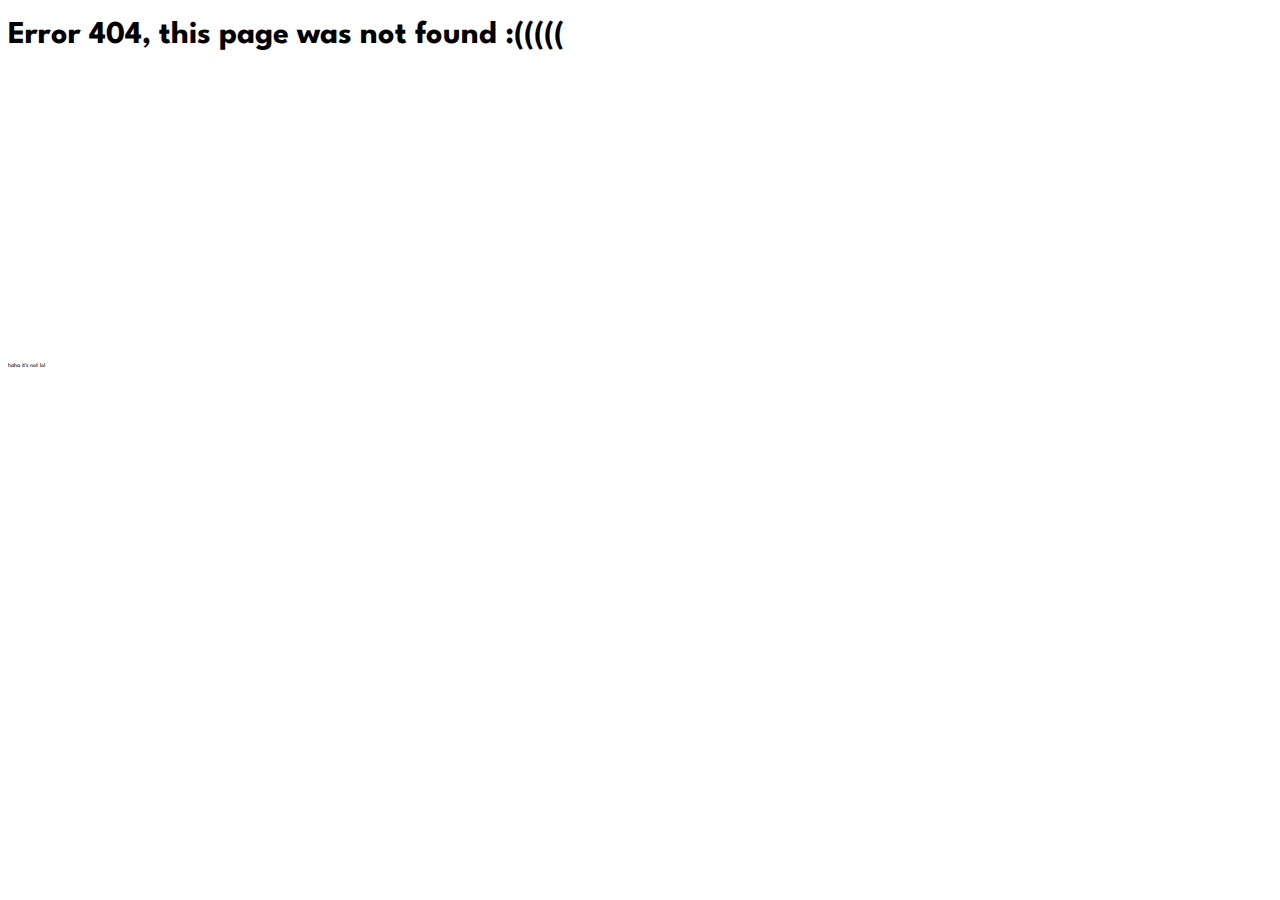
<file: index.html>
<!DOCTYPE html>
<html lang="en">
<head>
    <title>Escape Room</title>
    <link rel="icon" href="images/error.svg">
    <link rel="stylesheet" href="style.css">
</head>
<body>
    <h1>Error 404, this page was not found :(((((</h1>
    <br>
    <br>
    <br>
    <br>
    <br>
    <br>
    <br>
    <br>
    <br>
    <br>
    <br>
    <br>
    <br>
    <br>
    <br>
    <br>
    
    <a href="room2.html">
        <p class="tiny">haha it's not lol</p>
    </a>
</body>
</html>
</file>
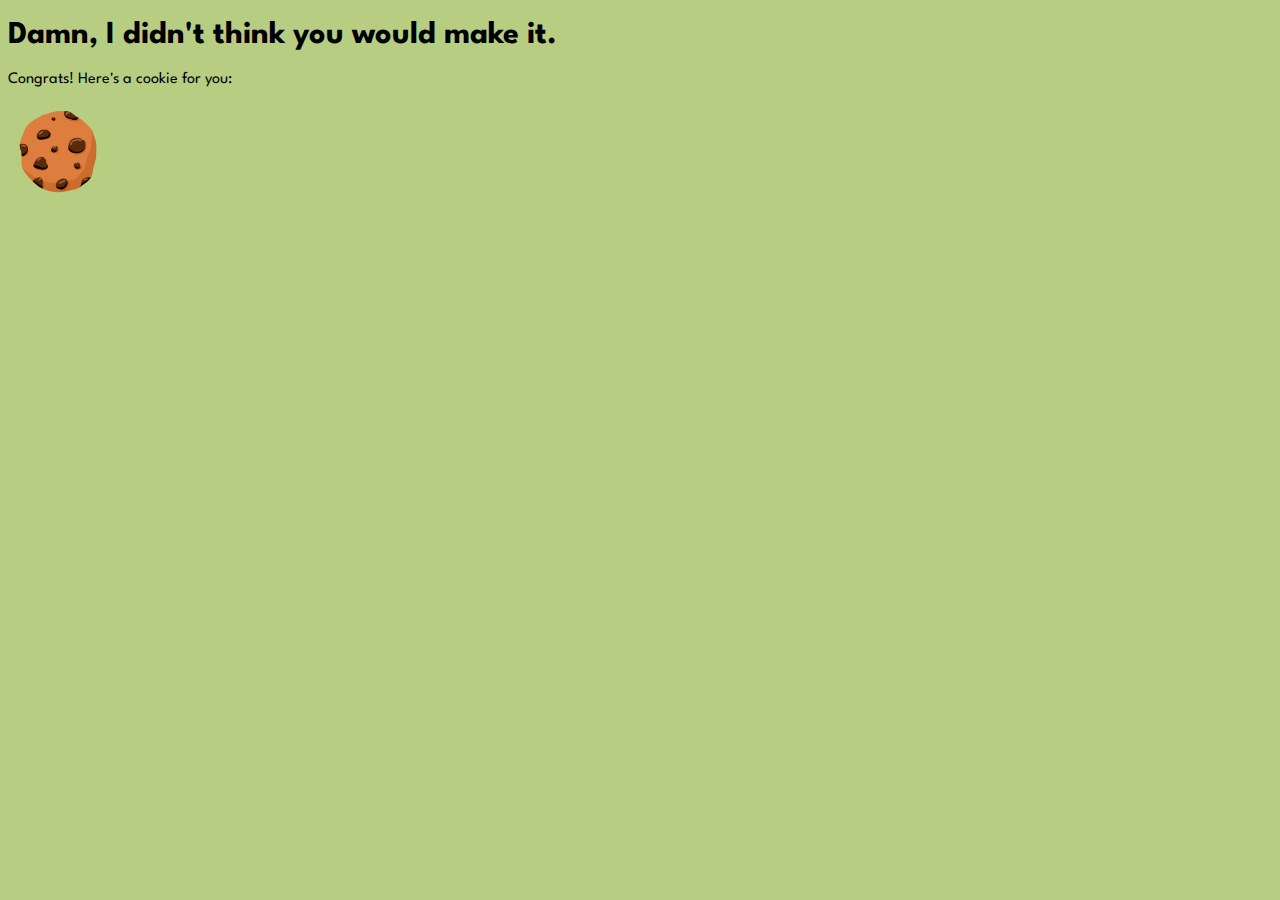
<file: finalpage.html>
<!DOCTYPE html>
<html lang="en">
<head>
    <link rel="stylesheet" href="style.css">
    <link rel="icon" href="images/final_page.png" type="image/png">
    <title>Final room</title>
</head>
<body class="green">
    <h1>Damn, I didn't think you would make it.</h1>
    <p>Congrats! Here's a cookie for you:</p>
    <img src="images/cookie.png" height="100">
</body>
</html>
</file>
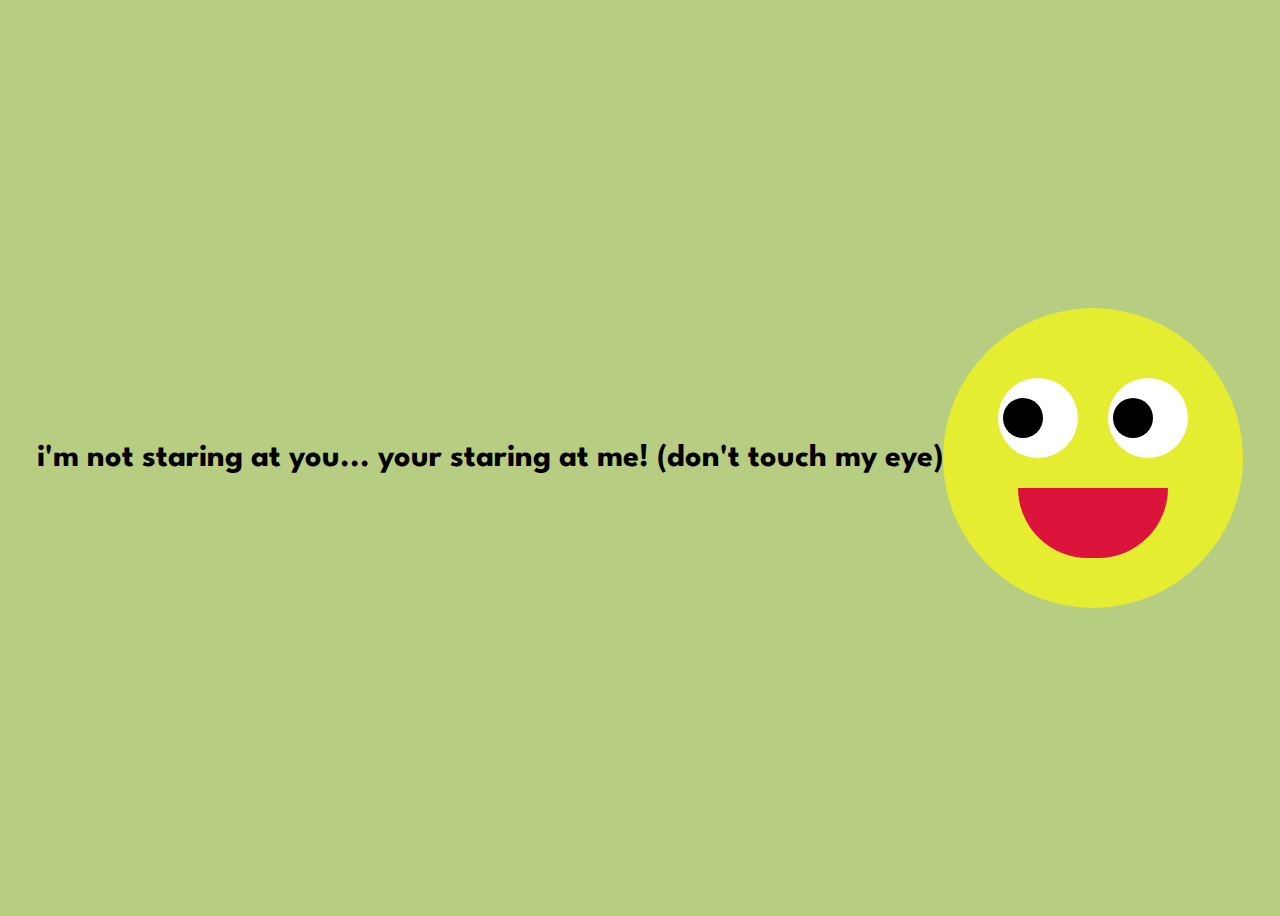
<file: room2.html>
<!DOCTYPE html>
<html lang="en">
<head>
    <title>room2</title>
    <link rel="icon" href="images/happy_face.png">
    <link rel="stylesheet" href="style.css">
</head>
<body id="room2_body">
    <h1>i'm not staring at you... your staring at me! (don't touch my eye)</h1>
    <br>
    <br>
    <div class="emoji_face">
        <div class="eyes">
            <a href="room3.html">
                <div class="eye"></div>
            </a>
            <a href="room3.html">
                <div class="eye"></div>
            </a>
        </div>
    </div>
    <script src="room2.js"></script>
</body>
</html>
</file>
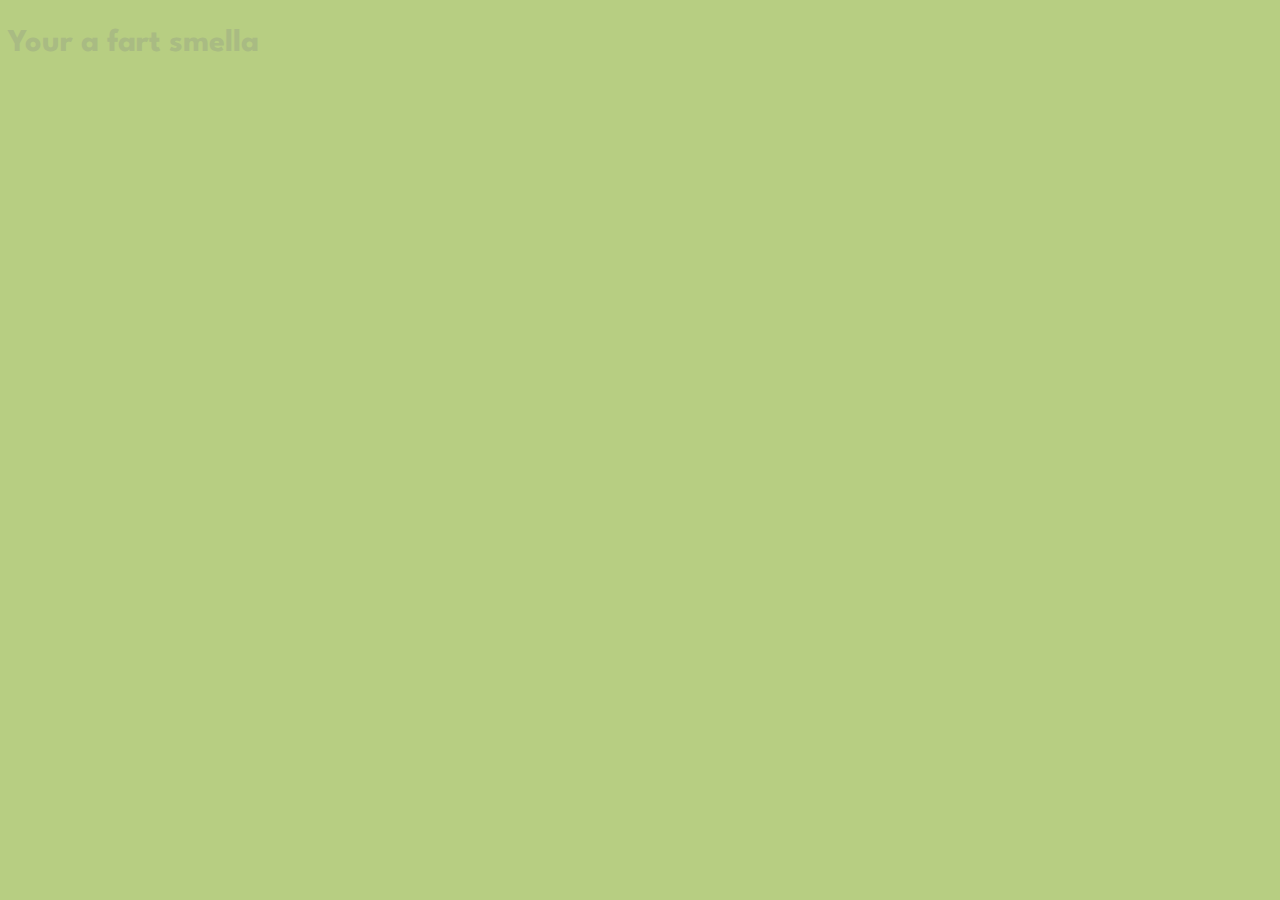
<file: room3.html>
<!DOCTYPE html>
<html lang="en">
<head>
    <link rel="stylesheet" href="style.css">
    <link rel="icon" href="images/fart.png" alt="fart">
    <title>room 3</title>
</head>
<body class="green">
    <a href="index.html">
    <h1 style="float:left;
        color:rgb(169, 187, 131)">Your a fart smella</h1>
    </a>
    <a href="room4.html">
        <h1 style="float:right;
        color:rgb(183,206,130)">Your a smart fella</h1>
    </a>
</body>
</html>
</file>
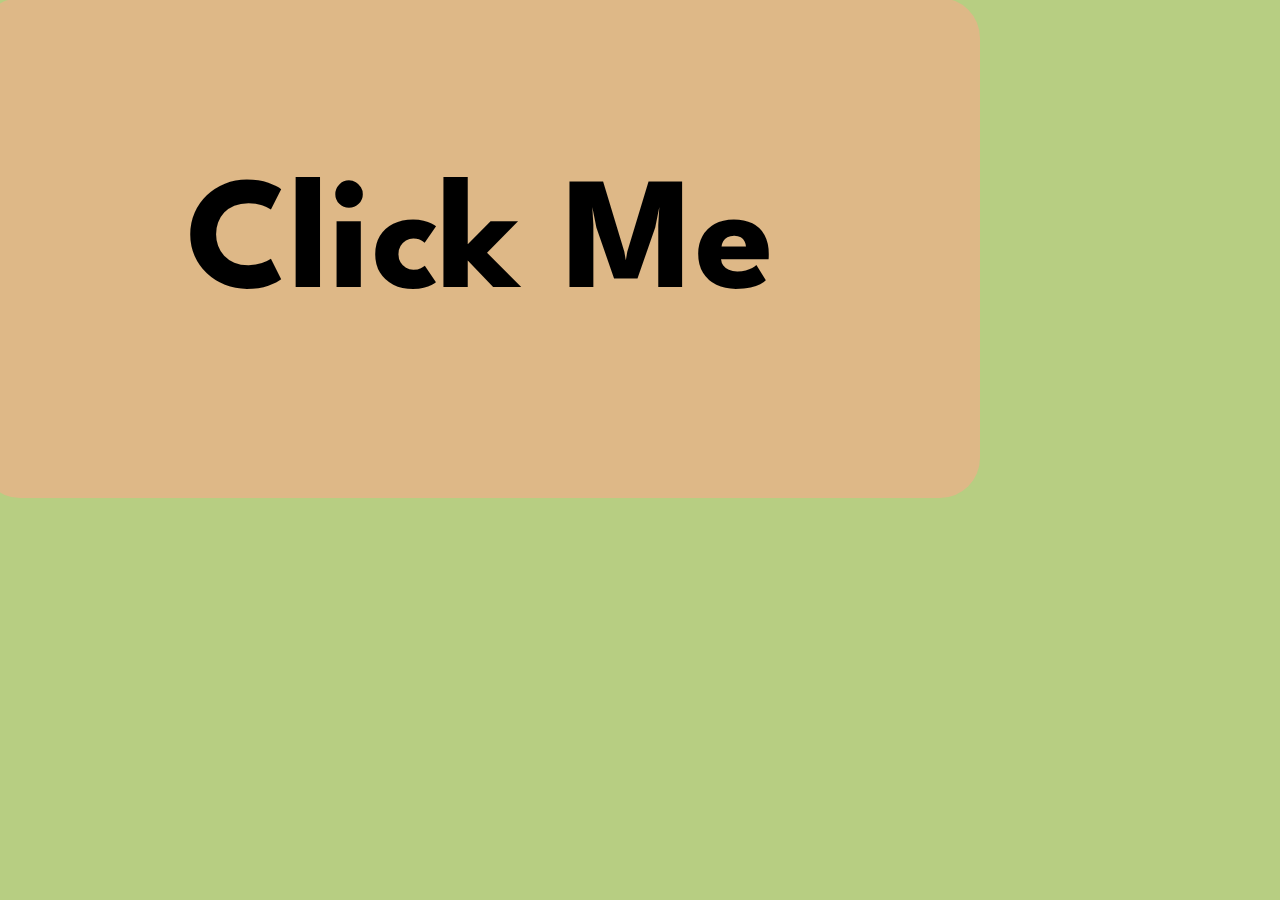
<file: room4.html>
<!DOCTYPE html>
<html lang="en">
<head>
    <link rel="stylesheet" href="style.css">
    <title>room 4</title>
</head>
<body class="green">
    <a href="room5.html">
        <button class="clickme"><b>actually click me</b></button>
    </a>
    <button id="big_button"><b>Click Me</b></button>
    <script src="room4.js"></script>
</body>
</html>
</file>
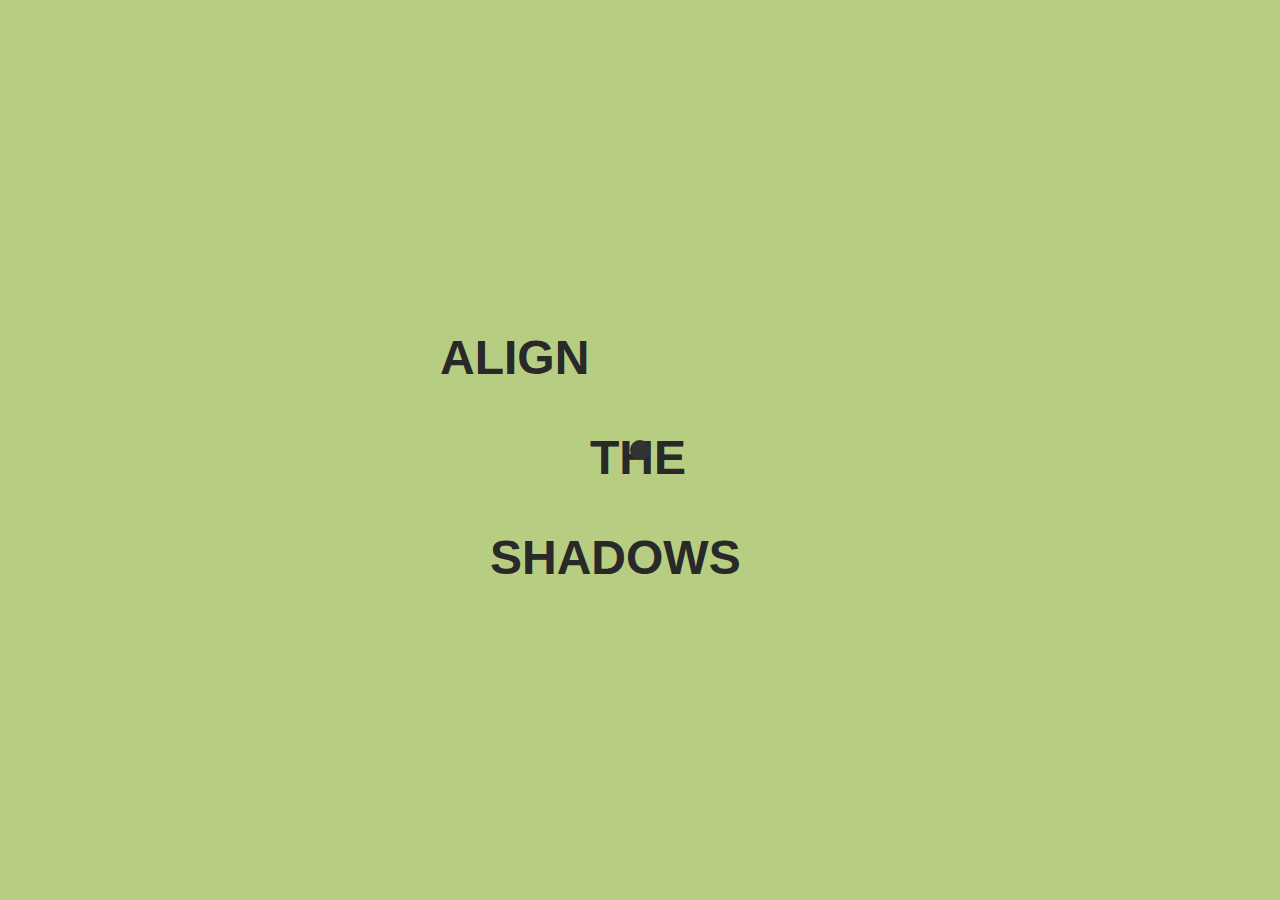
<file: room6.html>
<!DOCTYPE html>
<html>
<head>
    <title>Shadow Alignment</title>
    <link rel="icon" href="images/shadow.png">
    <link rel="stylesheet" href="style.css">
    <style>
        body {
            background: #f0f0f0;
            margin: 0;
            height: 100vh;
            display: flex;
            justify-content: center;
            align-items: center;
            overflow: hidden;
            cursor: none;
        }

        .text-container {
            position: relative;
            width: 600px;
            height: 400px;
        }

        .floating-text {
            position: absolute;
            font-size: 48px;
            font-family: Arial, sans-serif;
            font-weight: bold;
            color: #333;
            user-select: none;
        }

        #text1 { top: 80px; left: 100px; }
        #text2 { top: 180px; left: 250px; }
        #text3 { top: 280px; left: 150px; }

        .shadow {
            position: absolute;
            font-size: 48px;
            font-family: Arial, sans-serif;
            font-weight: bold;
            color: rgba(0, 0, 0, 0.2);
            transition: all 0.05s ease;
            pointer-events: none;
        }

        .hidden-button {
            position: absolute;
            left: 50%;
            top: 50%;
            transform: translate(-50%, -50%);
            opacity: 0;
            padding: 10px 20px;
            background: #2196F3;
            color: white;
            border: none;
            border-radius: 5px;
            cursor: pointer;
            pointer-events: none;
            transition: opacity 0.3s;
            font-size: 18px;
        }

        .cursor {
            width: 20px;
            height: 20px;
            background: #333;
            border-radius: 50%;
            position: fixed;
            pointer-events: none;
            z-index: 9999;
        }

        .hint {
            position: fixed;
            bottom: 20px;
            left: 50%;
            transform: translateX(-50%);
            font-family: Arial, sans-serif;
            font-size: 16px;
            color: #666;
            opacity: 0.7;
        }

        .solution-point {
            position: absolute;
            left: 300px;
            top: 200px;
            width: 4px;
            height: 4px;
            background: rgba(0, 0, 0, 0.1);
            border-radius: 50%;
            pointer-events: none;
        }
    </style>
</head>
<body class="green">
    <div class="cursor"></div>
    
    <div class="text-container">
        <div class="solution-point"></div>
        <div class="floating-text" id="text1">ALIGN</div>
        <div class="floating-text" id="text2">THE</div>
        <div class="floating-text" id="text3">SHADOWS</div>
            <button class="hidden-button" onclick="window.location.href='room7.html'">room 7</button>
    </div>

    <script>
        const cursor = document.querySelector('.cursor');
        const texts = document.querySelectorAll('.floating-text');
        const hiddenButton = document.querySelector('.hidden-button');
        const container = document.querySelector('.text-container');
        const solutionPoint = document.querySelector('.solution-point');
        
        // Create shadows for each text
        texts.forEach(text => {
            const shadow = text.cloneNode(true);
            shadow.classList.add('shadow');
            shadow.classList.remove('floating-text');
            text.parentNode.appendChild(shadow);
        });

        const shadows = document.querySelectorAll('.shadow');
        
        document.addEventListener('mousemove', (e) => {
            cursor.style.left = e.clientX - 10 + 'px';
            cursor.style.top = e.clientY - 10 + 'px';
            
            // Get solution point position
            const containerRect = container.getBoundingClientRect();
            const solutionRect = solutionPoint.getBoundingClientRect();
            const solutionX = solutionRect.left + solutionRect.width / 2;
            const solutionY = solutionRect.top + solutionRect.height / 2;

            // Calculate shadow positions relative to solution point
            shadows.forEach((shadow, index) => {
                const text = texts[index];
                const rect = text.getBoundingClientRect();
                const textCenterX = rect.left + rect.width / 2;
                const textCenterY = rect.top + rect.height / 2;

                // Calculate offset from cursor to solution point
                const offsetX = (e.clientX - solutionX) / 15;
                const offsetY = (e.clientY - solutionY) / 15;

                // Move shadows towards solution point when cursor is near it
                shadow.style.transform = `translate(
                    ${offsetX}px,
                    ${offsetY}px
                )`;
            });
            
            // Check if cursor is near solution point
            const distance = Math.sqrt(
                Math.pow(e.clientX - solutionX, 2) + 
                Math.pow(e.clientY - solutionY, 2)
            );
            
            if (distance < 30) {
                hiddenButton.style.opacity = '1';
                hiddenButton.style.pointerEvents = 'all';
            } else {
                hiddenButton.style.opacity = '0';
                hiddenButton.style.pointerEvents = 'none';
            }
        });
    </script>
</body>
</html>
</file>
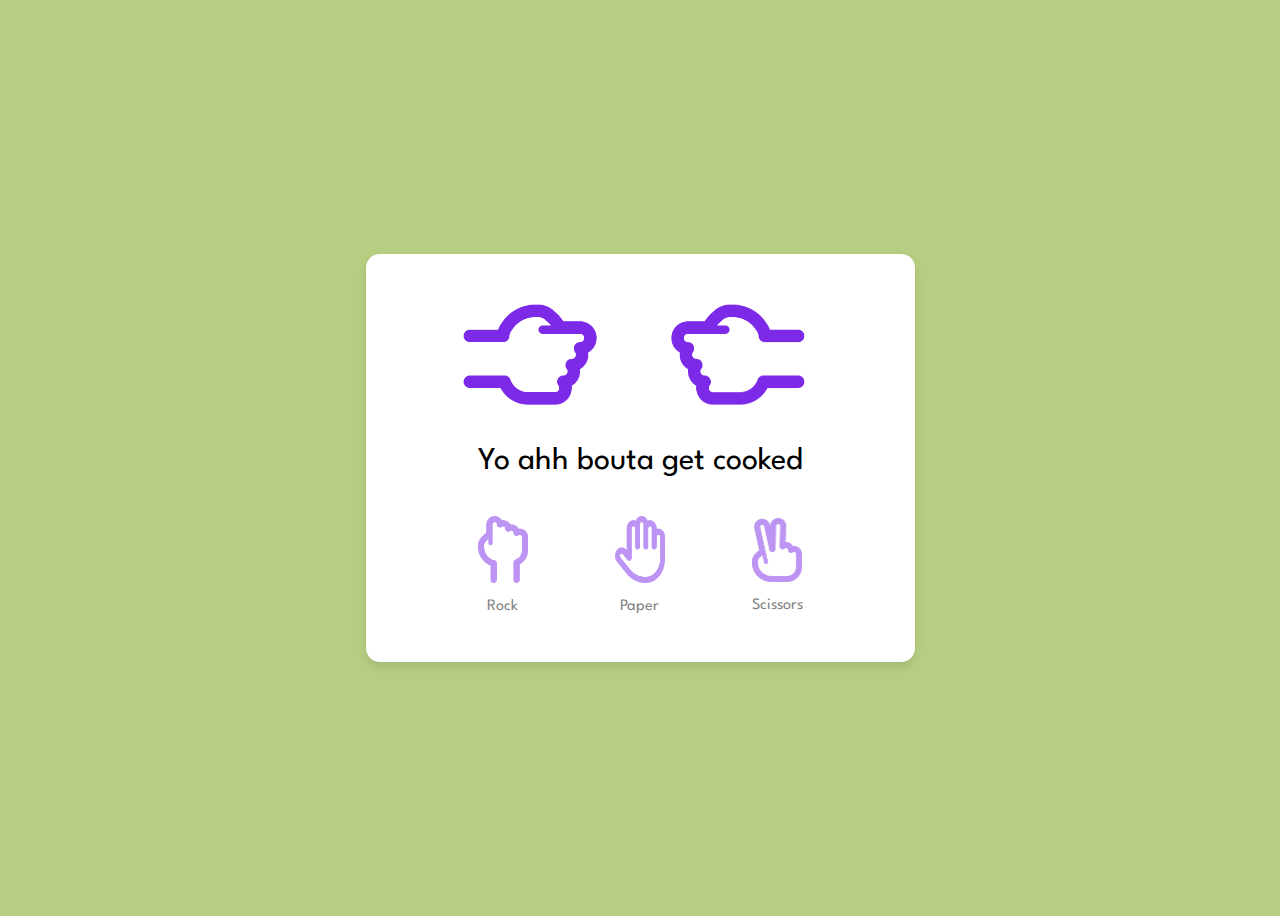
<file: room7.html>
<!DOCTYPE html>
<html lang="en">
<head>
    <link rel="stylesheet" href="style.css">
    <link rel="icon" href="images/rps.png" type="png">
    <title>room 7</title>
</head>
<body class="green" id="rps_body">
    <section class="container">
        <div class="result_field">
            <div class="result_images">
                <span class="user_result">
                    <img src="images/rock.png" alt="rock"
                    type="image/png">
                </span>
                <span class="cpu_result">
                    <img src="images/rock.png" alt="rock"
                    type="image/png">
                </span>
            </div>
            <div class="result">Yo ahh bouta get cooked</div>
        </div>
        <div class="option_images">
            <span class="option_image">
                <img src="images/rock.png" alt="rock">
                <p>Rock</p>
            </span>
            <span class="option_image">
                <img src="images/paper.png" alt="paper">
                <p>Paper</p>
            </span>
            <span class="option_image">
                <img src="images/scissors.png" alt="scissors">
                <p>Scissors</p>
            </span>
        </div>
    </section>
    <div id="next-page-button-container"></div>
    <script src="room7.js" defer></script>
</body>
</html>
</file>
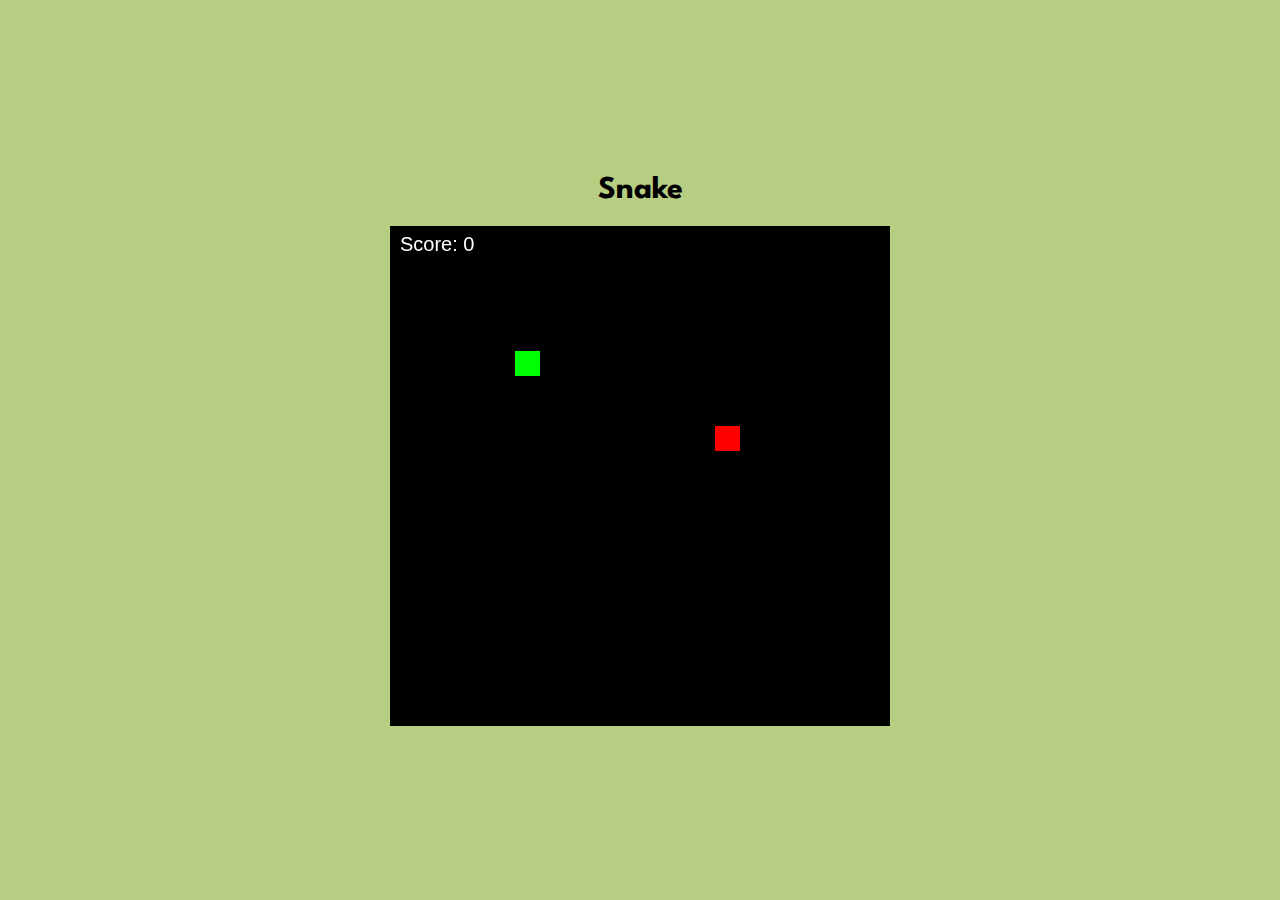
<file: room8.html>
<!DOCTYPE html>
<html lang="en">
<head>
    <link rel="stylesheet" href="style.css">
    <link rel="icon" href="images/snake.png" type="image/png">
    <title>Snake Game</title>
</head>
<body class="green" id="center_body">
    <h1 style="text-align: center;">Snake</h1>
    <canvas id="board"></canvas>
    <div id="next-page-button-container"></div>
    <div id="restart-button-container"></div>
    <script src="snake.js"></script>
</body>
</html>
</file>
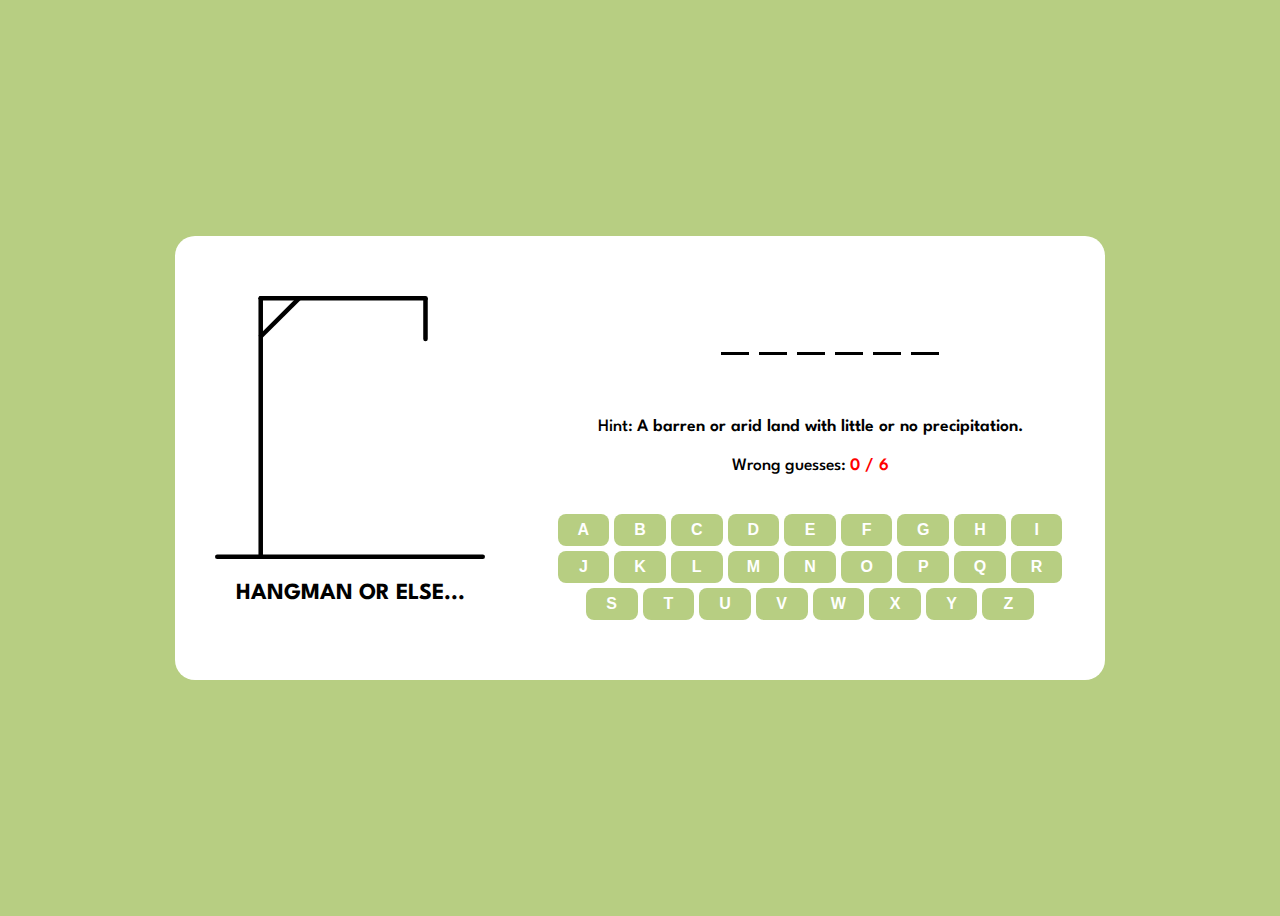
<file: room9.html>
<!DOCTYPE html>
<html lang="en">
<head>
    <link rel="stylesheet" href="room9.css">
    <link rel="icon" href="images/hangman_symbol.png" type="image/png">
    <title>room9</title>
    <script src="scripts/word-list.js" defer></script>
    <script src="scripts/script.js" defer></script>
</head>
<body class="green">
    <div class="game-modal">
        <div class="content">
            <img src="images/lost.gif" alt="you lost gif">
            <h4>Game over haha</h4>
            <p>The correct word was: <b>rainbow</b></p>
            <button class="play-again">Play Again</button>
            </div>
    </div>

    <div class="container">
        <div class="hangman-box">
            <img src="images/hangman-0.svg" alt="hangman image">
            <h1>Hangman or else...</h1>
        </div>
        <div class="game-box">
            <ul class="word-display"></ul>
            <h4 class="hint-text">
                Hint:
                <b>Lorem ipsum dolor sit amet consectetur adipisicing elit. Nihil assumenda quo iure magnam</b>
            </h4>
            <h4 class="guesses-text">
                Wrong guesses:
                <b>0/6</b>
            </h4>
            <div class="keyboard">
            </div>
        </div>
    </div>
</body>
</html>
</file>
<file: style.css>
@font-face {
    font-family: spartan;
    src: url(fonts/League_Spartan.ttf);
}
.tiny{
    font-size: 0.2em;
}
a{
    text-decoration: none;
    color:black;
}
.emoji_face{
    position:relative;
    width:300px;
    height:300px;
    background: rgba(255,255,0,.63);
    border-radius: 50%;
    justify-content: center;
    display: flex;
    align-items: center;
    transition: 0.5s;
}
.emoji_face::before{
    content: "";
    top: 180px;
    position:absolute;
    width:150px;
    height:70px;
    background-color: crimson;
    border-bottom-left-radius: 70px;
    border-bottom-right-radius: 70px;
    transition: 0.5s;
}
#room2_body{
    box-sizing: border-box;
    display:flex;
    min-height: 100vh;
    justify-content: center;
    align-items: center;
    background-color: rgb(183, 206, 130);
}
.eyes{
    position:relative;
    top: -40px;
    display: flex;
}
.eyes .eye{
    position:relative;
    width:80px;
    height:80px;
    display:block; 
    background-color: white;
    border-radius:50%;
    margin: 0 15px;
}
.eyes .eye::before{
    content: "";
    position:absolute;
    top:50%;
    left: 25px;
    transform: translate(-50%, -50%);
    width:40px;
    height:40px;
    border-radius: 50%;
    background-color: black;
}
h1{
    font-family: spartan, Arial, Helvetica, sans-serif;
}
h2{
    font-family:spartan, Arial, Helvetica, sans-serif;
}
p{
    font-family: spartan, Arial, Helvetica, sans-serif;
}
#big_button{
    position: fixed;
    border:none;
    border-radius: 40px;
    height:500px;
    width:1000px;
    font-family: spartan, Arial, Helvetica, sans-serif;
    font-size: 10em;
    background-color:burlywood;
    left: -20px;
    top: -2px;
}
#big_button:hover{
    cursor: pointer;
    background-color: rgb(165, 133, 91);
}
.clickme{
    font-family: spartan, Arial, Helvetica, sans-serif;
    width: 100px;
    height: 50px;
    border: 4px solid black;
    background-color: brown;
    border-radius: 10px;
}
.clickme:hover{
    background-color: rgb(144, 78, 78);
    cursor: pointer;
}
.green{
    background-color: rgb(183, 206, 130);
}
#rps_body{
    height: 100vh;
    display: flex;
    flex-direction: column; /* Changed to column to stack elements */
    align-items: center;
    justify-content: center;
}
.container{
    padding:2rem 7rem;
    border-radius: 14px;
    background:white;
    box-shadow: 0 5px 10px rgba(0,0,0,0.1);
}
.result_images{
    display: flex;
    column-gap: 7rem;
}
.container.start .user_result{
    transform-origin: left;
    animation: userShake 1s ease infinite;
}
@keyframes userShake {
    50%{
        transform: rotate(10deg);
    }   
}
.container.start .cpu_result{
    transform-origin: right;
    animation: cpuShake 1s ease infinite;
}
@keyframes cpuShake {
    50%{
        transform: rotate(-10deg);
    }   
}
.result_images img{
    width: 100px;
}
.user_result{
    transform: rotate(90deg);
}
.cpu_result{
    transform: rotate(-90deg) rotateY(180deg);
}
.result{
    font-family: spartan;
    text-align: center;
    font-size: 2rem;
    margin-top: 1.5rem;
}
.option_images{
    display:flex;
    align-items: center;
    margin-top:2.5rem;
    justify-content: space-between;
}
.container.start .option_images{
    pointer-events: none;
}
.option_image{
    display: flex;
    flex-direction: column;
    align-items: center;
    cursor: pointer;
    opacity: 0.5;
    transition:  opacity 0.3s ease;
}
.option_image:hover{
    opacity: 1;
}
.option_image.active{
    opacity: 1;
}
.option_image img{
    width:50px;
    pointer-events: none;
}
.option_image p{
    margin-top: 1rem;
}

/* Styles for the next page button */
#next-page-button-container {
    margin-top: 20px; /* Add some space above the button */
    display: none; /* Hidden by default */
}

#next-page-button {
    padding: 12px 25px;
    font-size: 1.2rem;
    font-family: spartan;
    background-color: #4CAF50; /* Green background */
    color: white;
    border: none;
    border-radius: 8px;
    cursor: pointer;
    transition: background-color 0.3s ease;
}

#next-page-button:hover {
    background-color: #45a049; /* Darker green on hover */
}
#center_body{
    display: flex;
    flex-direction: column ;
    justify-content: center;
    align-content: center;
    align-items: center;
}
#center_body{
    height: 100vh;
    display: flex;
    flex-direction: column; /* Changed to column to stack h1, canvas, and buttons */
    align-items: center;
    justify-content: center;
    margin: 0; /* Remove default body margin */
}

/* Add some margin to the canvas for spacing */
#board {
    margin-bottom: 20px;
}

/* Styles for the next page button container */
#next-page-button-container {
    margin-top: 20px; /* Space above the button */
    display: none; /* Hidden by default */
}

#next-page-button {
    padding: 12px 25px;
    font-size: 1.2rem;
    font-family: Arial, sans-serif; /* Using a common font */
    background-color: #4CAF50; /* Green background */
    color: white;
    border: none;
    border-radius: 8px;
    cursor: pointer;
    transition: background-color 0.3s ease;
}

#next-page-button:hover {
    background-color: #45a049; /* Darker green on hover */
}

/* NEW: Styles for the restart button container */
#restart-button-container {
    margin-top: 20px; /* Space above the button */
    display: none; /* Hidden by default */
}

#restart-button {
    padding: 12px 25px;
    font-size: 1.2rem;
    font-family: Arial, sans-serif;
    background-color: #f44336; /* Red background */
    color: white;
    border: none;
    border-radius: 8px;
    cursor: pointer;
    transition: background-color 0.3s ease;
}

#restart-button:hover {
    background-color: #da190b; /* Darker red on hover */
}

/* Your existing CSS for the game board */
/* (Assuming you have styles for .green or other elements if needed) */
</file>
<file: room9.css>
@font-face {
    font-family: spartan;
    src: url(fonts/League_Spartan.ttf);
}
body{
    background-color: rgb(183, 206, 130);
    font-family: spartan, Arial, Helvetica, sans-serif;
    display: flex;
    flex-direction: column; /* Keep as column to center everything */
    align-items: center;
    padding: 0 10px;
    justify-content: center;
    min-height: 100vh;
}
.container{
    width: 850px;
    background: white;
    display: flex;
    gap: 70px;
    align-items: flex-end;
    padding: 60px 40px;
    border-radius: 20px;
    /* Removed margin-bottom as the button is now in the modal */
}
.hangman-box img{
    max-width: 270px;
}

.hangman-box h1{
    font-size: 1.45rem; 
    margin-top: 20px;
    text-align: center;
    text-transform: uppercase;

}
.word-display{
    display: flex;
    gap: 10px;
    list-style: none;
    align-items: center;
    justify-content: center;
}
.word-display .letter{
    width: 28px;
    font-size: 2rem;
    font-weight: 600;
    text-transform: uppercase;
    text-align: center;
    margin-bottom: 40px;
    border-bottom: 3px solid black;
}
.word-display .letter.guessed {
    border-color: transparent;
    margin: -40px 0 35px;
}
.game-box h4{
    text-align: center;
    font-size: 1.1rem;
    font-weight: 500;
    margin-bottom: 15px;
}

.game-box h4 b{
    font-weight: 600;
}
.game-box .guesses-text b {
    color:red;

}
.game-box .keyboard {
    display: flex;
    gap: 5px;
    margin-top: 40px;
    flex-wrap: wrap;
    justify-content: center;
}
/* Re-check these button styles to ensure they apply to both */
:where(.game-modal .content button, .keyboard button) { /* Adjusted selector */
    color:white;
    font-size: 1rem;
    font-weight: 600;
    cursor: pointer;
    outline: none;
    border: none;
    text-transform: uppercase;
    background: rgb(183, 206, 130);
    border-radius: 8px;
}
.keyboard button {
    padding: 7px;
    width: calc(100% / 9 - 5px);
}
.keyboard button[disabled] {
    opacity: 0.6;
    pointer-events: none;
}
:where(.game-modal .content button, .keyboard button):hover{ /* Adjusted selector */
    background: rgb(136, 152, 99);
}
.game-modal{
    position: fixed;
    left: 0;
    top: 0;
    width: 100%;
    height: 100%;
    display: flex;
    opacity: 0;
    padding: 0 10px;
    pointer-events: none;
    z-index: 999;
    align-items: center;
    justify-content: center;
    background: rgba(0,0,0,0.6);
    transition: opacity 0.3s ease;
}
.game-modal.show {
    opacity: 1;
    pointer-events: auto;
}
.game-modal .content {
    background: white;
    max-width: 420px;
    width: 100%;
    text-align: center;
    border-radius: 15px;
    padding: 30px;
    display: flex; /* NEW: Use flexbox for content to arrange buttons */
    flex-direction: column; /* Stack elements vertically */
    align-items: center; /* Center horizontally */
}
.game-modal img{
    max-width: 130px;
    margin-bottom: 20px;
}
.game-modal h4 {
    font-size: 1.53rem;
}
.game-modal p{
    font-size: 1.15rem;
    margin: 15px 0 30px;
    font-weight: 500;
}
.game-modal p b {
    color: rgb(183, 206, 130);
    font-weight: 600;
}
.game-modal button { /* Specific styles for buttons inside the modal */
    padding: 12px 23px;
    margin-top: 10px; /* Space between buttons */
    width: 80%; /* Make buttons take up more width */
    max-width: 250px; /* Limit their max width */
}

/* Specific styling for the win button */
.game-modal .next-page-btn { /* Use a class for this */
    background-color: #4CAF50; /* Green */
}
.game-modal .next-page-btn:hover {
    background-color: #45a049; /* Darker green */
}

@media (max-width:782px) {
    .container {
        flex-direction: column;
        padding: 30px 15px;
        align-items: center;
    }
    .hangman-box img {
        max-width: 200px;
    }
    .hangman-box h1 {
        display: none;
    }
}
</file>
